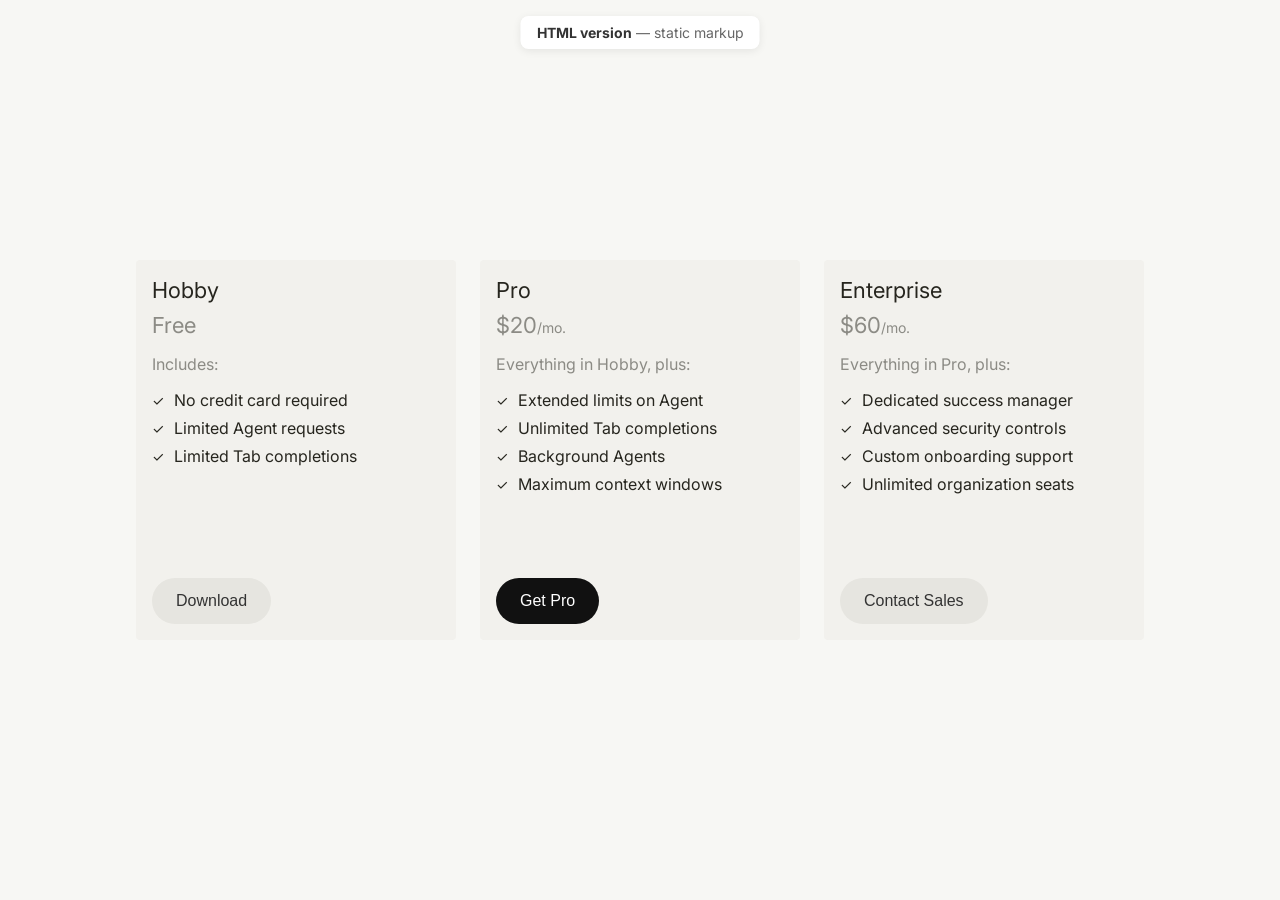
<file: index.html>
<!DOCTYPE html>
<html lang="en">
<head>
    <meta charset="UTF-8">
    <meta name="viewport" content="width=device-width, initial-scale=1.0">
    <!-- Page title shown in browser tab -->
    <title>Pricing Plans — HTML version</title>
    <!-- Font loading: faster Google Fonts connection -->
    <link rel="preconnect" href="https://fonts.googleapis.com">
    <link rel="preconnect" href="https://fonts.gstatic.com" crossorigin>
    <!-- Brand typeface: Inter -->
    <link href="https://fonts.googleapis.com/css2?family=Inter:wght@400;500;600;700&display=swap" rel="stylesheet">
    <!-- Main pricing page styles -->
    <link rel="stylesheet" href="styles.css">
</head>
<body>
    <!-- Top helper label for this static HTML demo -->
    <p class="page-label"><strong>HTML version</strong> — static markup</p>

    <!-- Pricing cards wrapper -->
    <div class="cards-container">
        <!-- Plan Card: Hobby -->
        <div class="card">
            <!-- Card header and feature list -->
            <div class="card-top">
                <h3 class="card-title">Hobby</h3>
                <p class="card-price">
                    <span class="card-price-amount">Free</span>
                </p>
                <div class="card-content">
                    <p class="includes-text">Includes:</p>
                    <!-- Feature bullets -->
                    <ul class="features-list">
                        <li>
                            <span class="checkmark">✓</span>
                            No credit card required
                        </li>
                        <li>
                            <span class="checkmark">✓</span>
                            Limited Agent requests
                        </li>
                        <li>
                            <span class="checkmark">✓</span>
                            Limited Tab completions
                        </li>
                    </ul>
                </div>
            </div>
            <!-- Primary action for Hobby plan -->
            <button class="download-button secondary">Download</button>
        </div>

        <!-- Plan Card: Pro -->
        <div class="card">
            <!-- Card header and feature list -->
            <div class="card-top">
                <h3 class="card-title">Pro</h3>
                <p class="card-price">
                    <span class="card-price-amount">$20</span>
                    <span class="card-price-period">/mo.</span>
                </p>
                <div class="card-content">
                    <p class="includes-text">Everything in Hobby, plus:</p>
                    <!-- Feature bullets -->
                    <ul class="features-list">
                        <li>
                            <span class="checkmark">✓</span>
                            Extended limits on Agent
                        </li>
                        <li>
                            <span class="checkmark">✓</span>
                            Unlimited Tab completions
                        </li>
                        <li>
                            <span class="checkmark">✓</span>
                            Background Agents
                        </li>
                        <li>
                            <span class="checkmark">✓</span>
                            Maximum context windows
                        </li>
                    </ul>
                </div>
            </div>
            <!-- Primary action for Pro plan -->
            <button class="download-button primary">Get Pro</button>
        </div>

        <!-- Plan Card: Enterprise -->
        <div class="card">
            <!-- Card header and feature list -->
            <div class="card-top">
                <h3 class="card-title">Enterprise</h3>
                <p class="card-price">
                    <span class="card-price-amount">$60</span>
                    <span class="card-price-period">/mo.</span>
                </p>
                <div class="card-content">
                    <p class="includes-text">Everything in Pro, plus:</p>
                    <!-- Feature bullets -->
                    <ul class="features-list">
                        <li>
                            <span class="checkmark">✓</span>
                            Dedicated success manager
                        </li>
                        <li>
                            <span class="checkmark">✓</span>
                            Advanced security controls
                        </li>
                        <li>
                            <span class="checkmark">✓</span>
                            Custom onboarding support
                        </li>
                        <li>
                            <span class="checkmark">✓</span>
                            Unlimited organization seats
                        </li>
                    </ul>
                </div>
            </div>
            <!-- Primary action for Enterprise plan -->
            <button class="download-button secondary">Contact Sales</button>
        </div>
    </div>
</body>
</html>
</file>
<file: styles.css>
/* Base reset: normalize spacing and sizing behavior */
* {
    margin: 0;
    padding: 0;
    box-sizing: border-box;
}

/* Page canvas: center content on a soft background */
body {
    font-family: 'Inter', -apple-system, BlinkMacSystemFont, 'Segoe UI', Roboto, sans-serif;
    background-color: #f7f7f4;
    display: flex;
    justify-content: center;
    align-items: center;
    min-height: 100vh;
    padding: 20px;
}

/* Card layout: horizontal row with fixed spacing */
.cards-container {
    display: flex;
    flex-direction: row;
    gap: 24px;
    flex-wrap: nowrap;
    justify-content: center;
    align-items: flex-start;
}

/* Card shell: fixed width panel with vertical flow */
.card {
    display: flex;
    flex-direction: column;
    min-height: 380px;
    background-color: #f2f1ed;
    border-radius: 4px;
    padding: 16px;
    width: 320px;
    flex-shrink: 0;
}

/* Card top area: title, price, and features */
.card-top {
    display: flex;
    flex-direction: column;
}

/* Plan title text */
.card-title {
    font-size: 22px;
    line-height: 28px;
    font-weight: 400;
    color: #26251e;
    margin-bottom: 8px;
}

/* Price row: amount and period baseline alignment */
.card-price {
    font-size: 20px;
    color: rgba(38, 37, 30, 0.5);
    display: inline-flex;
    align-items: baseline;
}

/* Main price number style */
.card-price-amount {
    font-size: 22px;
    font-weight: 400;
    color: rgba(38, 37, 30, 0.5);
}

/* Price period label style */
.card-price-period {
    font-size: 14px;
    color: rgba(38, 37, 30, 0.5);
}

/* Space below list content before CTA button */
.card-content {
    margin-bottom: 32px;
}

/* "Includes" label styling */
.includes-text {
    font-size: 16px;
    color: rgba(38, 37, 30, 0.5);
    margin: 16px 0px;
}

/* Feature list container */
.features-list {
    list-style: none;
    padding: 0;
}

/* Feature line: icon + text alignment */
.features-list li {
    display: flex;
    align-items: center;
    margin-bottom: 8px;
    font-size: 16px;
    color: #26251e;
}

/* Checkmark icon next to each feature */
.checkmark {
    color: #26251e;
    font-size: 14px;
    margin-right: 10px;
    font-weight: 400;
}

/* Base CTA button style for both plans */
.download-button {
    margin-top: auto;
    width: fit-content;
    background-color: #e6e5e0;
    border: none;
    border-radius: 999px;
    padding: 14px 24px;
    font-size: 16px;
    font-weight: 500;
    color: #333;
    cursor: pointer;
    transition: background-color 0.2s ease;
}

/* Shared hover state for neutral button */
.download-button:hover {
    background-color: #D8D6CE;
}

/* Shared active state for neutral button */
.download-button:active {
    background-color: #D8D6CE;
}

/* Pro button variant: dark emphasis */
.download-button.primary {
    background-color: #111;
    color: #fff;
}

/* Pro button hover state */
.download-button.primary:hover {
    background-color: #333;
}

/* Pro button active state */
.download-button.primary:active {
    background-color: #333;
}

.download-button.tertiary {
    background-color: transparent;
    border: 1px solid #d4d2ca;
    color: #333;
}

.download-button.tertiary:hover {
    background-color: #e2e0d9;
}

.download-button.tertiary:active {
    background-color: #d8d6ce;
}
/* Floating helper label at top center */
.page-label {
    position: fixed;
    top: 16px;
    left: 50%;
    transform: translateX(-50%);
    font-size: 14px;
    color: #666;
    background: #fff;
    padding: 8px 16px;
    border-radius: 8px;
    box-shadow: 0 2px 8px rgba(0,0,0,0.08);
}

/* Bold text inside helper label */
.page-label strong {
    color: #333;
}
</file>
